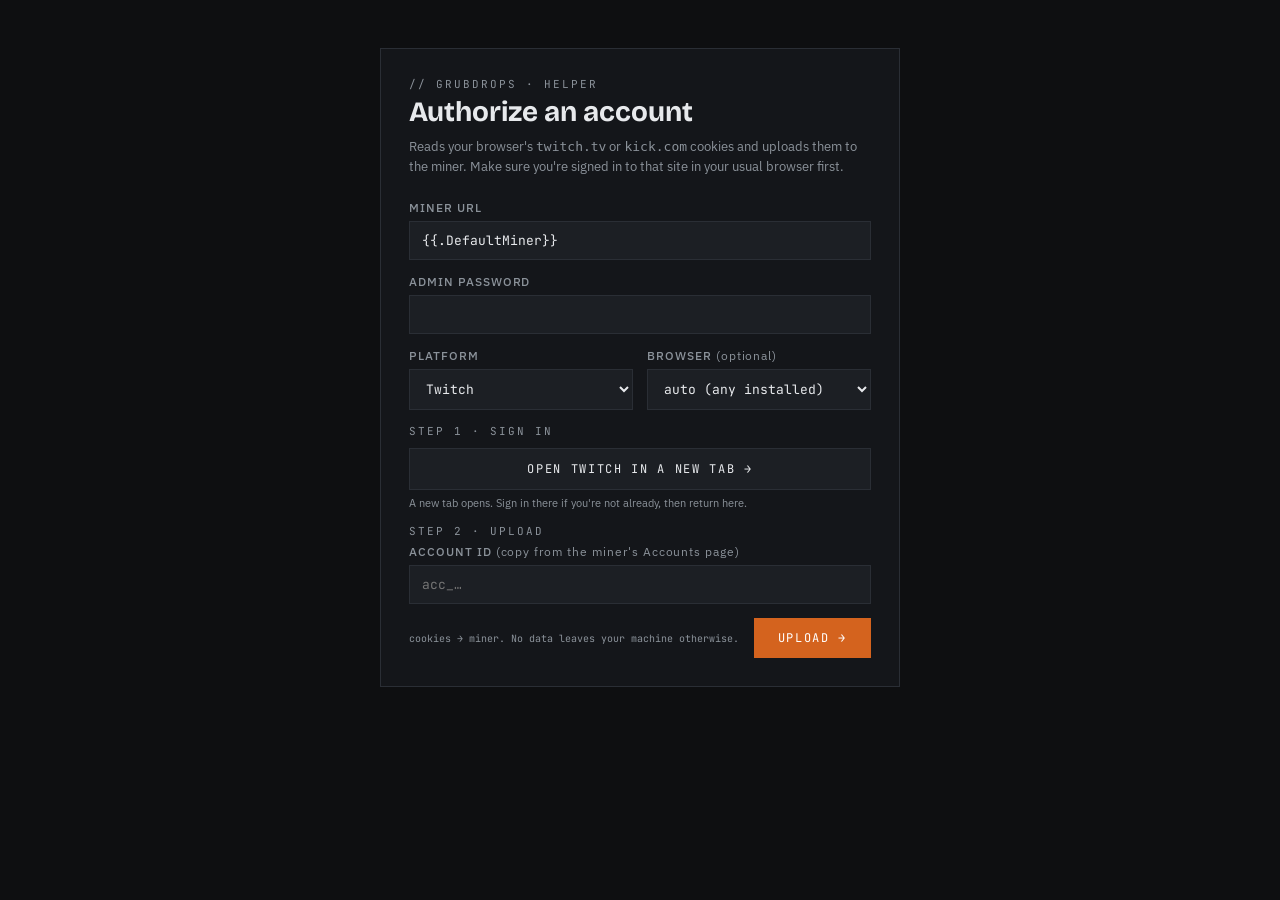
<file: cmd/grubdrops-helper-gui/index.html>
<!doctype html>
<html lang="en">
<head>
  <meta charset="utf-8">
  <title>GrubDrops Helper</title>
  <meta name="viewport" content="width=device-width, initial-scale=1">
  <link href="https://fonts.googleapis.com/css2?family=Bricolage+Grotesque:wght@500;700&family=IBM+Plex+Sans:wght@400;500;600&family=JetBrains+Mono:wght@400;500&display=swap" rel="stylesheet">
  <style>
    :root {
      --bg: #0e0f11;
      --surface: #14161a;
      --surface-2: #1c1f24;
      --line: #2a2e35;
      --muted: #8b929a;
      --text: #e7e9ec;
      --accent: #d4631e;
      --green: #5ad19a;
      --red: #e35d5d;
    }
    * { box-sizing: border-box; }
    body {
      background: var(--bg);
      color: var(--text);
      font-family: 'IBM Plex Sans', system-ui, sans-serif;
      margin: 0;
      min-height: 100vh;
      display: grid;
      place-items: start center;
      padding: 48px 18px;
    }
    .card {
      width: 100%;
      max-width: 520px;
      background: var(--surface);
      border: 1px solid var(--line);
      padding: 28px;
    }
    .kicker {
      font-family: 'JetBrains Mono', monospace;
      font-size: 11px;
      letter-spacing: 0.18em;
      text-transform: uppercase;
      color: var(--muted);
      margin-bottom: 4px;
    }
    h1 {
      font-family: 'Bricolage Grotesque', sans-serif;
      font-weight: 700;
      font-size: 28px;
      margin: 0 0 8px;
    }
    .intro {
      color: var(--muted);
      font-size: 13px;
      line-height: 1.5;
      margin: 0 0 24px;
    }
    label {
      display: block;
      margin-bottom: 14px;
      font-size: 12px;
      font-weight: 500;
      text-transform: uppercase;
      letter-spacing: 0.08em;
      color: var(--muted);
    }
    input, select {
      display: block;
      width: 100%;
      margin-top: 6px;
      padding: 10px 12px;
      background: var(--surface-2);
      border: 1px solid var(--line);
      color: var(--text);
      font-family: 'JetBrains Mono', monospace;
      font-size: 13px;
      letter-spacing: 0;
      text-transform: none;
    }
    input:focus, select:focus {
      outline: none;
      border-color: var(--accent);
    }
    .row {
      display: grid;
      grid-template-columns: 1fr 1fr;
      gap: 14px;
    }
    .submit-row {
      margin-top: 12px;
      display: flex;
      justify-content: space-between;
      align-items: center;
    }
    button {
      background: var(--accent);
      color: white;
      border: none;
      padding: 12px 24px;
      font-family: 'JetBrains Mono', monospace;
      font-size: 12px;
      letter-spacing: 0.14em;
      text-transform: uppercase;
      cursor: pointer;
    }
    button:disabled {
      opacity: 0.5;
      cursor: not-allowed;
    }
    button:hover:not(:disabled) {
      background: #e57930;
    }
    .status {
      margin-top: 18px;
      padding: 12px 14px;
      border: 1px solid var(--line);
      font-family: 'JetBrains Mono', monospace;
      font-size: 12px;
      line-height: 1.5;
      display: none;
    }
    .status.ok { border-color: var(--green); color: var(--green); }
    .status.err { border-color: var(--red); color: var(--red); }
    .hide { display: none !important; }
  </style>
</head>
<body>
  <div class="card">
    <div class="kicker">// grubdrops · helper</div>
    <h1>Authorize an account</h1>
    <p class="intro">
      Reads your browser's <code>twitch.tv</code> or <code>kick.com</code> cookies and uploads them to the miner.
      Make sure you're signed in to that site in your usual browser first.
    </p>

    <form id="form">
      <label>Miner URL
        <input type="url" name="miner" value="{{.DefaultMiner}}" required>
      </label>
      <label>Admin password
        <input type="password" name="password" required>
      </label>
      <div class="row">
        <label>Platform
          <select name="platform" id="platform" required>
            <option value="twitch">Twitch</option>
            <option value="kick">Kick</option>
          </select>
        </label>
        <label>Browser <span style="text-transform:none;font-weight:400;color:var(--muted)">(optional)</span>
          <select name="browser">
            <option value="">auto (any installed)</option>
            <option value="chrome">Chrome</option>
            <option value="firefox">Firefox</option>
            <option value="safari">Safari</option>
            <option value="edge">Edge</option>
            <option value="brave">Brave</option>
          </select>
        </label>
      </div>
      <div style="margin-bottom: 14px;">
        <div class="kicker">step 1 · sign in</div>
        <button type="button" id="open-platform" style="background: var(--surface-2); color: var(--text); border: 1px solid var(--line); margin-top: 6px; width: 100%; padding: 12px;">
          Open <span id="platform-label">Twitch</span> in a new tab →
        </button>
        <div style="font-size: 11px; color: var(--muted); margin-top: 6px;">
          A new tab opens. Sign in there if you're not already, then return here.
        </div>
      </div>
      <div>
        <div class="kicker">step 2 · upload</div>
        <label style="margin-top: 6px;">Account ID <span style="text-transform:none;font-weight:400;color:var(--muted)">(copy from the miner's Accounts page)</span>
          <input type="text" name="account_id" placeholder="acc_…" required>
        </label>
        <label class="kick-only hide">Kick channels <span style="text-transform:none;font-weight:400;color:var(--muted)">(comma/space separated)</span>
          <input type="text" name="channel" placeholder="streamer1, streamer2, streamer3">
        </label>
      </div>
      <div class="submit-row">
        <span style="font-family:'JetBrains Mono',monospace;font-size:10px;color:var(--muted);">cookies → miner. No data leaves your machine otherwise.</span>
        <button type="submit" id="submit">Upload →</button>
      </div>
    </form>
    <div class="status" id="status"></div>
  </div>

<script>
const form = document.getElementById('form');
const platform = document.getElementById('platform');
const platformLabel = document.getElementById('platform-label');
const openBtn = document.getElementById('open-platform');
const kickOnly = document.querySelector('.kick-only');
const channelInput = kickOnly.querySelector('input');
const status = document.getElementById('status');
const submit = document.getElementById('submit');

const PLATFORM_URL = {
  twitch: 'https://www.twitch.tv/login',
  kick:   'https://kick.com/'
};

let openedTab = null;

function syncPlatform() {
  const p = platform.value;
  platformLabel.textContent = p === 'kick' ? 'Kick' : 'Twitch';
  if (p === 'kick') {
    kickOnly.classList.remove('hide');
    channelInput.required = true;
  } else {
    kickOnly.classList.add('hide');
    channelInput.required = false;
  }
}
platform.addEventListener('change', syncPlatform);
syncPlatform();

openBtn.addEventListener('click', () => {
  // Reuse the same window slot so repeated clicks don't spam tabs.
  // Same-origin policy lets us close() this later because we opened it.
  if (openedTab && !openedTab.closed) {
    openedTab.focus();
    return;
  }
  openedTab = window.open(PLATFORM_URL[platform.value], 'dm_helper_login');
});

form.addEventListener('submit', async (e) => {
  e.preventDefault();
  submit.disabled = true;
  status.className = 'status';
  status.style.display = 'block';
  status.textContent = 'reading browser cookies + uploading…';
  try {
    const fd = new FormData(form);
    const resp = await fetch('/submit', { method: 'POST', body: new URLSearchParams(fd) });
    const data = await resp.json();
    if (data.ok) {
      status.classList.add('ok');
      status.textContent = '✓ ' + data.message;
      if (data.uploaded_cookies && data.uploaded_cookies.length) {
        status.textContent += '\n\nuploaded: ' + data.uploaded_cookies.join(', ');
      }
      // Close the login tab we opened — only works if we opened it.
      if (openedTab && !openedTab.closed) {
        try { openedTab.close(); } catch (_) {}
        openedTab = null;
      }
    } else {
      status.classList.add('err');
      status.textContent = '✗ ' + (data.error || 'unknown error');
    }
  } catch (err) {
    status.classList.add('err');
    status.textContent = '✗ ' + err;
  } finally {
    submit.disabled = false;
  }
});
</script>
</body>
</html>
</file>
